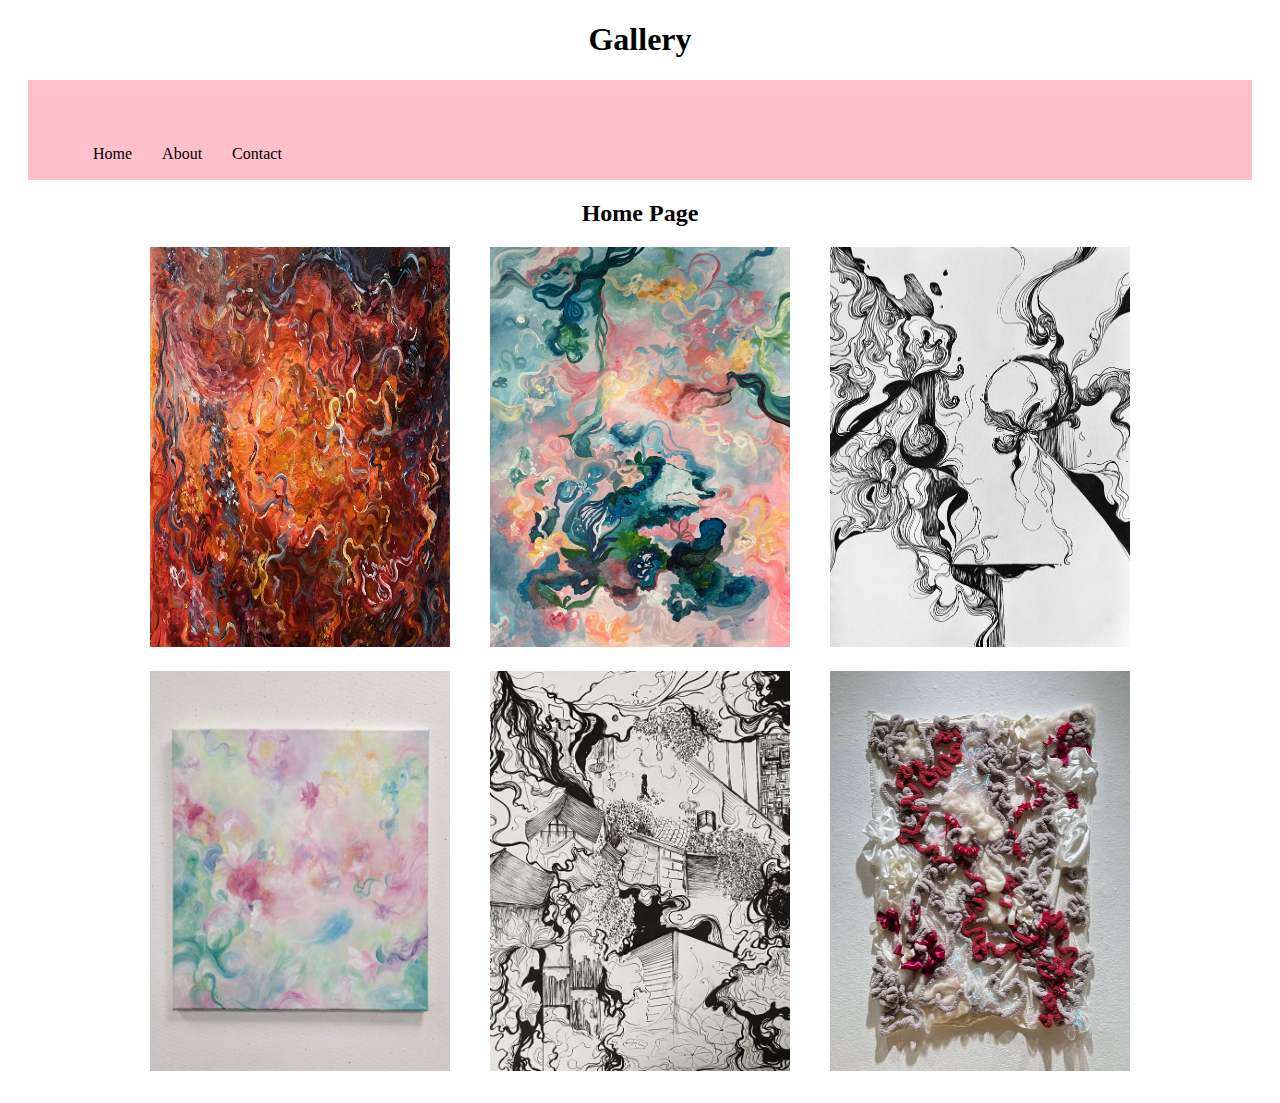
<file: index.html>
<!DOCTYPE html>

<html>
    <head>
       
        <title>
           Portfolio
        </title>
        
        <link rel="stylesheet" href="style.css">

    </head>
    <body>
        
        <h1 style="color:black; text-align: center;">Gallery</h1>

        <nav class="navbar">
            
            <ul>
                <li><a href="index.html">Home</a></li>
                <li><a href="about.html">About</a></li>
                <li><a href="contact.html">Contact</a></li>
            </ul>
        </nav>
    

        <main>
            <h2 style="color:black; text-align: center;">Home Page</h2>
            <p></p>
        </main>


        <div class="flex-container">
            <div class="single-img"> <img src="1.jpg" alt="" width="300" height="400"></div>
            <div class="single-img"> <img src="2.jpg" alt="" width="300" height="400"></div>
            <div class="single-img"> <img src="3.jpg" alt="" width="300" height="400"></div>
            <div class="single-img"> <img src="4.jpg" alt="" width="300" height="400"></div>
            <div class="single-img"> <img src="5.jpg" alt="" width="300" height="400"></div>
            <div class="single-img"> <img src="6.jpg" alt="" width="300" height="400"></div>
        </div>
        

       

    </body>
</html>
</file>
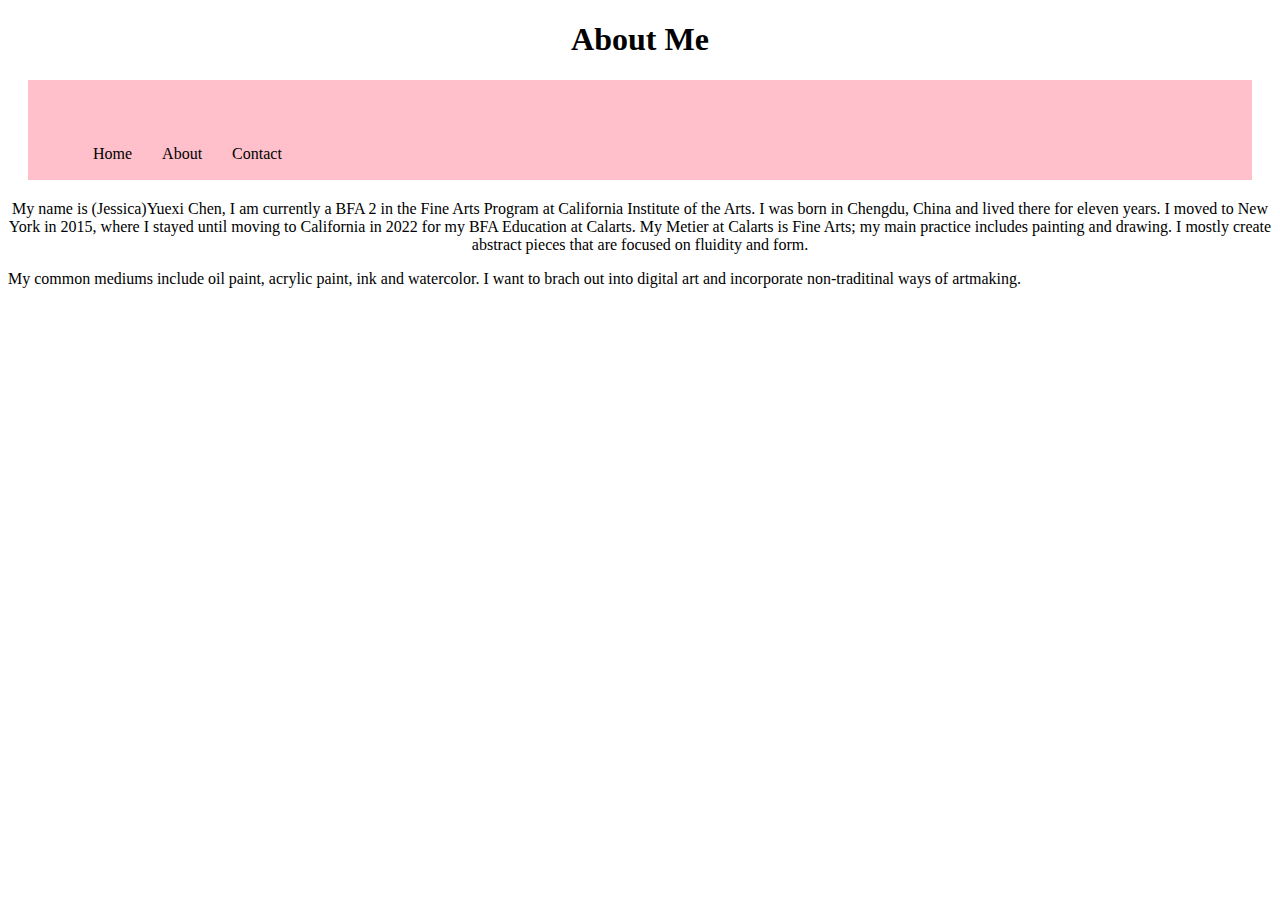
<file: about.html>
<!DOCTYPE html>

<html>
    <head>
       
        <title>
           About
        </title>
        
        <link rel="stylesheet" href="style.css">

    </head>
    <body>
        
        <h1 style="color:black; text-align: center;">About Me</h1>
        <nav class="navbar">
            <ul>
                <li><a href="index.html">Home</a></li>
                <li><a href="about.html">About</a></li>
                <li><a href="contact.html">Contact</a></li>
            </ul>
        </nav>
    

    


        <div class="grid container">
            <div class="item item-1"><p style="text-align: center;">
                My name is (Jessica)Yuexi Chen, I am currently a BFA 2 in the Fine Arts Program at California Institute of the Arts. I was born in Chengdu, China and lived there for eleven years. I moved to New York in 2015, where I stayed until moving to California in 2022 for my BFA Education at Calarts.
                My Metier at Calarts is Fine Arts; my main practice includes painting and drawing. I mostly create abstract pieces that are focused on fluidity and form. 
            </p> </div>
            <div class="item item-2"> <p>My common mediums include oil paint, acrylic paint, ink and watercolor. I want to brach out into digital art and incorporate non-traditinal ways of artmaking.</p></div>
            
        </div>
        
    </body>
</html>
</file>
<file: style.css>
main {
    margin:20px;
}


.navbar ul{
    list-style-type: none;
    background-color:pink;
   padding:50px;
   margin:20px;
}

.navbar a{
    color: black;
    text-decoration: none;
    padding: 15px;
    display:block;
    text-align: center;
    overflow:hidden;

}
.navbar li{
    float:left;
}

.flex-container {
    display:flex;
    flex-wrap: wrap;
    flex-direction: row;
    flex-basis: auto;
    
    align-items: center;
    align-content: space-between;
    align-content: baseline;

    justify-content: center;
    justify-content: space-around;
    justify-content: center;
    
    
}

.single-img {
    padding:0 20px 20px;
}


.grid-container {
display:grid;
grid-template-rows:100px 100px 100px 100px 100px 100px;
grid-template-columns:100px 100px 100px 100px 100px 100px;
}

.item-1{
    grid-row:1 / 3 ;
    grid-column: 1 / 7;
}

.item-2{
    grid-row:3 / 1 ;
    grid-column:7 / 7 ;
}
</file>
